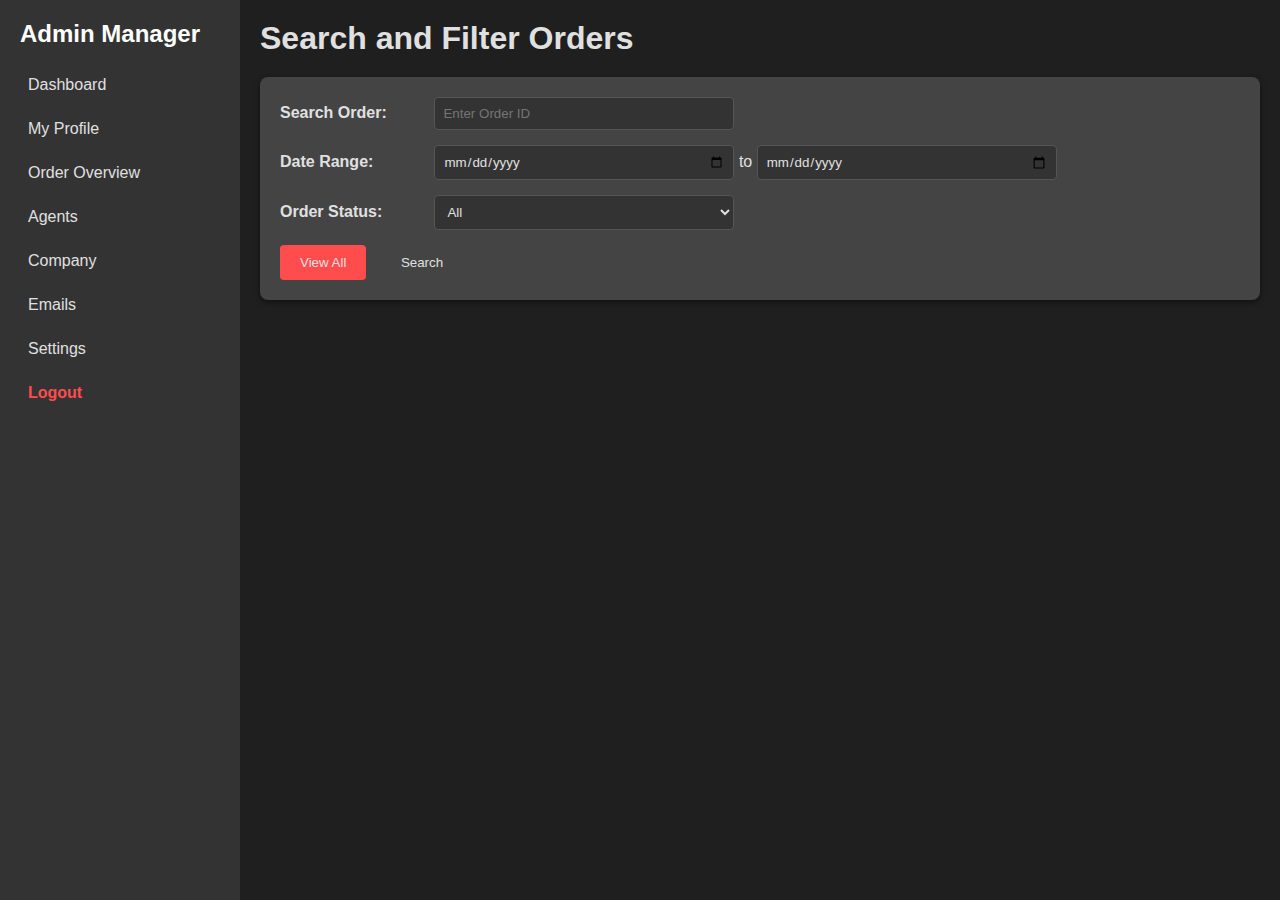
<file: E-Commerce/14_dec_24/order_filter_page/index.html>
<!DOCTYPE html>
<html lang="en">
  <head>
    <meta charset="UTF-8" />
    <meta name="viewport" content="width=device-width, initial-scale=1.0" />
    <title>Admin Manager - Filter Page</title>
    <link rel="stylesheet" href="style.css" />
  </head>
  <body>
    <!-- Sidebar -->
    <aside class="sidebar">
      <h2>Admin Manager</h2>
      <ul>
        <li><a href="#">Dashboard</a></li>
        <li><a href="#">My Profile</a></li>
        <li><a href="#">Order Overview</a></li>
        <li><a href="#">Agents</a></li>
        <li><a href="#">Company</a></li>
        <li><a href="#">Emails</a></li>
        <li><a href="#">Settings</a></li>
        <li><a href="#" class="logout">Logout</a></li>
      </ul>
    </aside>

    <!-- Main Content -->
    <main class="content">
      <header>
        <h1>Search and Filter Orders</h1>
      </header>

      <!-- Search Filters -->
      <section class="filters">
        <form>
          <div class="filter-row">
            <label for="order-id">Search Order:</label>
            <input type="text" id="order-id" placeholder="Enter Order ID" />
          </div>
          <div class="filter-row">
            <label for="date-from">Date Range:</label>
            <input type="date" id="date-from" /> to
            <input type="date" id="date-to" />
          </div>
          <div class="filter-row">
            <label for="status">Order Status:</label>
            <select id="status">
              <option value="all">All</option>
              <option value="pending">Pending</option>
              <option value="completed">Completed</option>
              <option value="shipped">Shipped</option>
            </select>
          </div>
          <div class="buttons">
            <button type="button" class="btn view-all">View All</button>
            <button type="submit" class="btn search">Search</button>
          </div>
        </form>
      </section>
    </main>

    <script src="script.js"></script>
  </body>
</html>
</file>
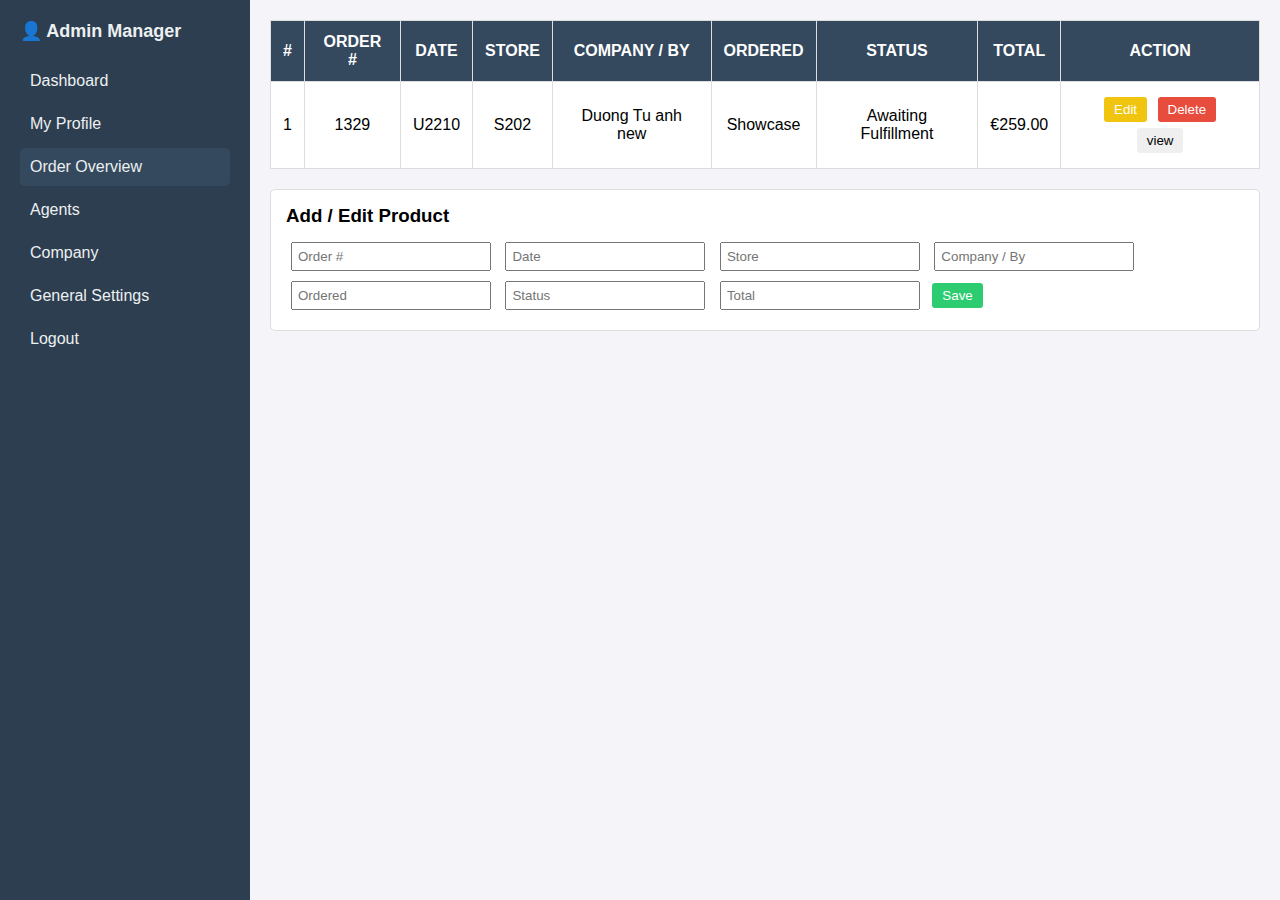
<file: E-Commerce/14_dec_24/view_orders/index.html>
<!DOCTYPE html>
<html lang="en">
  <head>
    <meta charset="UTF-8" />
    <meta name="viewport" content="width=device-width, initial-scale=1.0" />
    <title>Admin Order Overview</title>
    <link rel="stylesheet" href="style.css" />
  </head>
  <body>
    <!-- Sidebar -->
    <div class="sidebar">
      <h2>👤 Admin Manager</h2>
      <ul>
        <li>Dashboard</li>
        <li>My Profile</li>
        <li class="active">Order Overview</li>
        <li>Agents</li>
        <li>Company</li>
        <li>General Settings</li>
        <li>Logout</li>
      </ul>
    </div>

    <!-- Main Content -->
    <div class="main-content">
      <!-- Export Button -->
      <!-- <div class="export-btn">
        <button id="exportCSV">Export CSV ➕</button>
      </div> -->

      <!-- Orders Table -->
      <div class="table-container">
        <table id="orderTable">
          <thead>
            <tr>
              <th>#</th>
              <th>Order #</th>
              <th>Date</th>
              <th>Store</th>
              <th>Company / By</th>
              <th>Ordered</th>
              <th>Status</th>
              <th>Total</th>
              <th>Action</th>
            </tr>
          </thead>
          <tbody>
            <tr>
              <td>1</td>
              <td>1329</td>
              <td>U2210</td>
              <td>S202</td>
              <td>Duong Tu anh new</td>
              <td>Showcase</td>
              <td>Awaiting Fulfillment</td>
              <td>€259.00</td>
              <td>
                <button class="edit-btn">Edit</button>
                <button class="delete-btn">Delete</button>
                <button class="view" onclick="viewProduct()">view</button>
              </td>
            </tr>
          </tbody>
        </table>
      </div>

      <!-- Add New Row Form -->
      <div class="form-container">
        <h3>Add / Edit Product</h3>
        <form id="productForm">
          <input type="text" id="order" placeholder="Order #" required />
          <input type="text" id="date" placeholder="Date" required />
          <input type="text" id="store" placeholder="Store" required />
          <input type="text" id="company" placeholder="Company / By" required />
          <input type="text" id="ordered" placeholder="Ordered" required />
          <input type="text" id="status" placeholder="Status" required />
          <input type="text" id="total" placeholder="Total" required />
          <button type="submit" id="saveBtn">Save</button>
        </form>
      </div>
    </div>

    <script src="script.js"></script>
  </body>
</html>
</file>
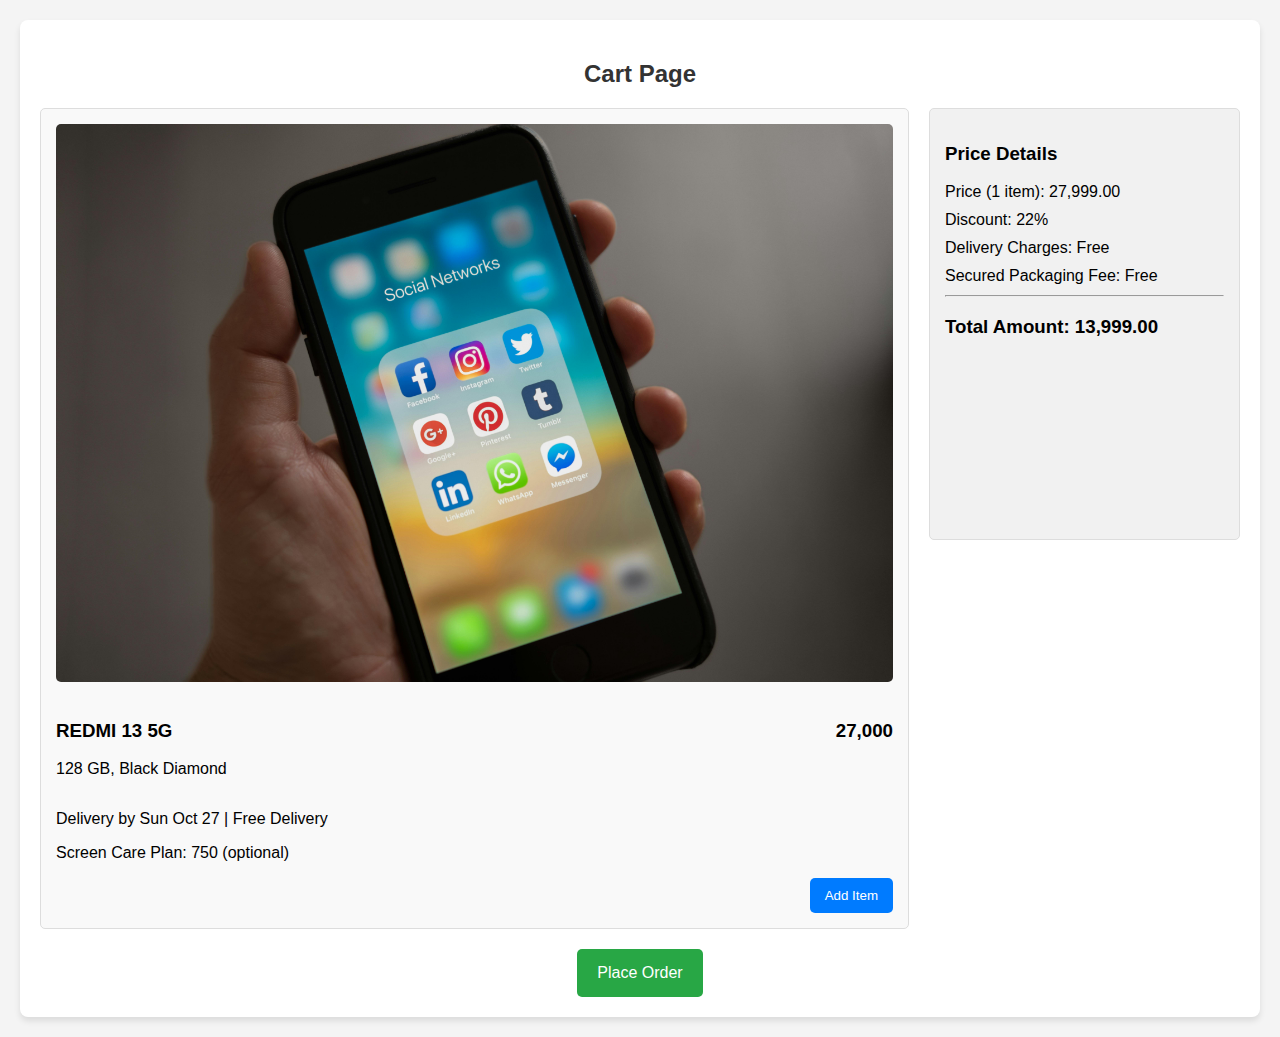
<file: E-Commerce/add_to_cart_index.html>
<!DOCTYPE html>
<html lang="en">
  <head>
    <meta charset="UTF-8" />
    <meta name="viewport" content="width=device-width, initial-scale=1.0" />
    <title>Cart Page</title>
    <style>
      body {
        font-family: Arial, sans-serif;
        margin: 0;
        padding: 0;
        background-color: #f4f4f4;
      }
      .container {
        max-width: 1200px;
        margin: 20px auto;
        background: #fff;
        border-radius: 8px;
        padding: 20px;
        box-shadow: 0 4px 6px rgba(0, 0, 0, 0.1);
      }
      h2 {
        margin-bottom: 20px;
        color: #333;
        text-align: center;
      }
      .cart-section {
        display: flex;
        gap: 20px;
      }
      .product-card {
        flex: 3;
        border: 1px solid #ddd;
        border-radius: 5px;
        padding: 15px;
        background: #f9f9f9;
      }
      .product-card img {
        max-width: 100%;
        border-radius: 5px;
        margin-bottom: 15px;
      }
      .product-details {
        display: flex;
        justify-content: space-between;
        margin-bottom: 10px;
      }
      .product-actions {
        text-align: right;
      }
      .product-actions button {
        padding: 10px 15px;
        background-color: #007bff;
        color: white;
        border: none;
        border-radius: 5px;
        cursor: pointer;
      }
      .product-actions button:hover {
        background-color: #0056b3;
      }
      .price-details {
        flex: 1;
        border: 1px solid #ddd;
        border-radius: 5px;
        padding: 15px;
        background: #f1f1f1;
        max-height: 400px;
      }
      .price-details p {
        margin: 10px 0;
      }
      .place-order {
        text-align: center;
        margin-top: 20px;
      }
      .place-order button {
        padding: 15px 20px;
        background-color: #28a745;
        color: white;
        border: none;
        border-radius: 5px;
        cursor: pointer;
        font-size: 16px;
      }
      .place-order button:hover {
        background-color: #218838;
      }
    </style>
  </head>
  <body>
    <div class="container">
      <h2>Cart Page</h2>

      <div class="cart-section">
        <!-- Product Card -->
        <div class="product-card">
          <img src="iphone.jpg" alt="Product Image" />
          <div class="product-details">
            <div>
              <h3>REDMI 13 5G</h3>
              <p>128 GB, Black Diamond</p>
            </div>
            <div>
              <h3>27,000</h3>
            </div>
          </div>
          <p>Delivery by Sun Oct 27 | Free Delivery</p>
          <p>Screen Care Plan: 750 (optional)</p>
          <div class="product-actions">
            <button onclick="addToCart()">Add Item</button>
          </div>
        </div>

        <!-- Price Details -->
        <div class="price-details">
          <h3>Price Details</h3>
          <p>Price (1 item): 27,999.00</p>
          <p>Discount: 22%</p>
          <p>Delivery Charges: Free</p>
          <p>Secured Packaging Fee: Free</p>
          <hr />
          <h3>Total Amount: 13,999.00</h3>
        </div>
      </div>

      <!-- Place Order Button -->
      <div class="place-order">
        <button onclick="placeOrder()">Place Order</button>
      </div>
    </div>

    <script>
      function addToCart() {
        alert("Item added to the cart!");
      }

      function placeOrder() {
        alert("Your order has been placed successfully!");
        window.location.href = "Animation - 1732789062612 (1).mp4";
      }
    </script>
  </body>
</html>
</file>
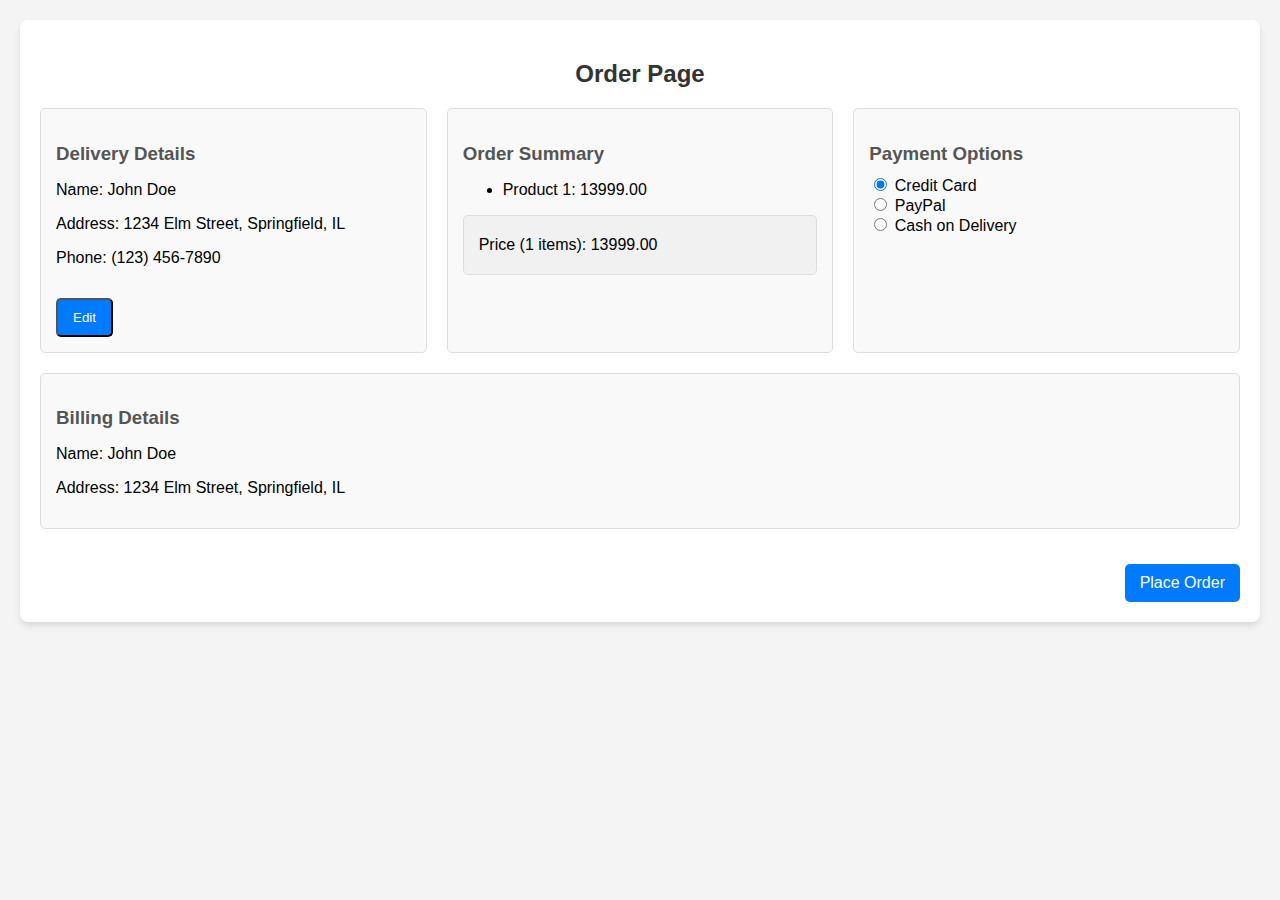
<file: E-Commerce/buy_now_index.html>
<!DOCTYPE html>
<html lang="en">
  <head>
    <meta charset="UTF-8" />
    <meta name="viewport" content="width=device-width, initial-scale=1.0" />
    <title>Order Page</title>
    <style>
      body {
        font-family: Arial, sans-serif;
        margin: 0;
        padding: 0;
        background-color: #f4f4f4;
      }
      .container {
        max-width: 1200px;
        margin: 20px auto;
        background: #fff;
        border-radius: 8px;
        padding: 20px;
        box-shadow: 0 4px 6px rgba(0, 0, 0, 0.1);
      }
      h2 {
        margin-bottom: 20px;
        color: #333;
        text-align: center;
      }
      .sections {
        display: flex;
        flex-wrap: wrap;
        gap: 20px;
      }
      .section {
        flex: 1;
        min-width: 280px;
        border: 1px solid #ddd;
        border-radius: 5px;
        padding: 15px;
        background: #f9f9f9;
      }
      .section h3 {
        margin-bottom: 10px;
        color: #555;
      }
      .price-details {
        border: 1px solid #ddd;
        border-radius: 5px;
        padding: 15px;
        background: #f1f1f1;
      }
      .price-details p {
        margin: 5px 0;
      }
      .button {
        display: inline-block;
        padding: 10px 15px;
        margin-top: 15px;
        background-color: #007bff;
        color: white;
        text-decoration: none;
        border-radius: 5px;
        cursor: pointer;
      }
      .button:hover {
        background-color: #0056b3;
      }
      .actions {
        text-align: right;
        margin-top: 20px;
      }
      .edit-form {
        display: none;
      }
      .edit-form input {
        width: 100%;
        padding: 8px;
        margin-bottom: 10px;
        border: 1px solid #ddd;
        border-radius: 5px;
      }
    </style>
  </head>
  <body>
    <div class="container">
      <h2>Order Page</h2>

      <div class="sections">
        <div class="section delivery-details">
          <h3>Delivery Details</h3>
          <div class="details-view">
            <p>Name: <span id="delivery-name">John Doe</span></p>
            <p>
              Address:
              <span id="delivery-address"
                >1234 Elm Street, Springfield, IL</span
              >
            </p>
            <p>Phone: <span id="delivery-phone">(123) 456-7890</span></p>
            <button class="button" onclick="editDeliveryDetails()">Edit</button>
          </div>
          <form class="edit-form" id="delivery-form">
            <input type="text" id="edit-name" placeholder="Name" />
            <input type="text" id="edit-address" placeholder="Address" />
            <input type="text" id="edit-phone" placeholder="Phone" />
            <button
              type="button"
              class="button"
              onclick="saveDeliveryDetails()"
            >
              Save
            </button>
          </form>
        </div>

        <div class="section order-summary">
          <h3>Order Summary</h3>
          <ul>
            <li>Product 1: 13999.00</li>
            <!-- <li>Product 2: $15.00</li>
            <li>Product 3: $20.00</li> -->
          </ul>
          <div class="price-details">
            <p>Price (1 items): 13999.00</p>
            <!-- <p>Delivery Charges: $5.00</p>
            <p>Total Payable: $50.00</p> -->
          </div>
        </div>

        <div class="section payment-options">
          <h3>Payment Options</h3>
          <form>
            <label>
              <input type="radio" name="payment" value="credit-card" checked />
              Credit Card </label
            ><br />
            <label>
              <input type="radio" name="payment" value="paypal" />
              PayPal </label
            ><br />
            <label>
              <input type="radio" name="payment" value="cod" /> Cash on Delivery
            </label>
          </form>
        </div>

        <div class="section billing">
          <h3>Billing Details</h3>
          <p>Name: John Doe</p>
          <p>Address: 1234 Elm Street, Springfield, IL</p>
        </div>
      </div>

      <div class="actions">
        <a href="Animation - 1732789062612 (1).mp4" class="button"
          >Place Order</a
        >
      </div>
    </div>

    <script>
      function editDeliveryDetails() {
        document.querySelector(".details-view").style.display = "none";
        document.querySelector(".edit-form").style.display = "block";

        // Prefill form with existing details
        document.getElementById("edit-name").value =
          document.getElementById("delivery-name").innerText;
        document.getElementById("edit-address").value =
          document.getElementById("delivery-address").innerText;
        document.getElementById("edit-phone").value =
          document.getElementById("delivery-phone").innerText;
      }

      function saveDeliveryDetails() {
        // Save updated details
        const updatedName = document.getElementById("edit-name").value;
        const updatedAddress = document.getElementById("edit-address").value;

        document.getElementById("delivery-name").innerText = updatedName;
        document.getElementById("delivery-address").innerText = updatedAddress;
        document.getElementById("delivery-phone").innerText =
          document.getElementById("edit-phone").value;

        // Update billing details
        const billingSection = document.querySelector(".section.billing");
        billingSection.querySelector(
          "p:nth-child(2)"
        ).innerText = `Name: ${updatedName}`;
        billingSection.querySelector(
          "p:nth-child(3)"
        ).innerText = `Address: ${updatedAddress}`;

        // Switch back to view mode
        document.querySelector(".edit-form").style.display = "none";
        document.querySelector(".details-view").style.display = "block";
      }
    </script>
  </body>
</html>
</file>
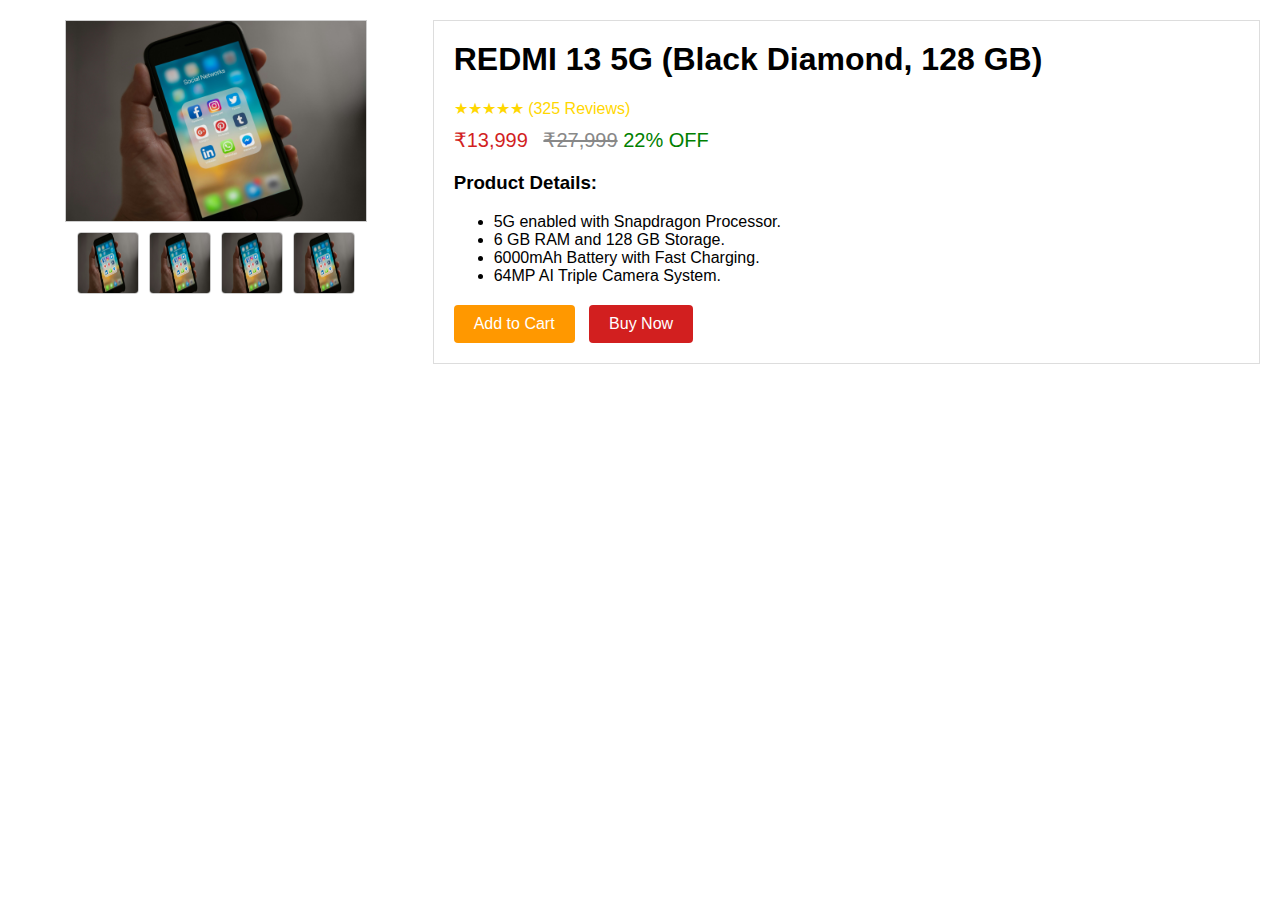
<file: E-Commerce/product_list_index.html>
<!DOCTYPE html>
<html lang="en">
  <head>
    <meta charset="UTF-8" />
    <meta name="viewport" content="width=device-width, initial-scale=1.0" />
    <title>Product Details</title>
    <style>
      body {
        font-family: Arial, sans-serif;
        margin: 0;
        padding: 0;
      }

      .container {
        display: flex;
        margin: 20px;
      }

      .image-gallery {
        flex: 1;
        display: flex;
        flex-direction: column;
        align-items: center;
        margin-right: 20px;
      }

      .main-image {
        width: 300px;
        height: auto;
        border: 1px solid #ccc;
        margin-bottom: 10px;
      }

      .thumbnail-gallery {
        display: flex;
        justify-content: center;
        gap: 10px;
      }

      .thumbnail-gallery img {
        width: 60px;
        height: 60px;
        cursor: pointer;
        border: 1px solid #ccc;
        border-radius: 4px;
      }

      .thumbnail-gallery img:hover {
        border: 2px solid #d21f1f;
      }

      .product-info {
        flex: 2;
        padding: 20px;
        border: 1px solid #ddd;
      }

      .product-info h1 {
        margin-top: 0;
      }

      .ratings {
        color: gold;
        margin-bottom: 10px;
      }

      .price {
        margin: 10px 0;
        font-size: 20px;
        color: #d21f1f;
      }

      .original-price {
        text-decoration: line-through;
        color: #888;
        margin-left: 10px;
      }

      .product-details {
        margin: 20px 0;
      }

      .actions {
        margin-top: 20px;
      }

      .actions button {
        padding: 10px 20px;
        margin-right: 10px;
        border: none;
        cursor: pointer;
        font-size: 16px;
        border-radius: 4px;
      }

      .add-to-cart {
        background-color: #ff9800;
        color: white;
      }

      .buy-now {
        background-color: #d21f1f;
        color: white;
      }

      .add-to-cart:hover {
        background-color: #e68900;
        filter: drop-shadow(0px 0px 10px rgba(0, 0, 0, 0.5));
      }

      .buy-now:hover {
        background-color: #b81e1e;
        filter: drop-shadow(0px 0px 10px rgba(0, 0, 0, 0.5));
      }
    </style>
  </head>
  <body>
    <div class="container">
      <div class="image-gallery">
        <!-- Main Image -->
        <img
          src="iphone.jpg"
          alt="Main Product Image"
          class="main-image"
          id="mainImage"
        />

        <!-- Thumbnail Gallery -->
        <div class="thumbnail-gallery">
          <img
            src="iphone.jpg"
            alt="Thumbnail 1"
            onclick="changeMainImage(this.src)"
          />
          <img
            src="iphone.jpg"
            alt="Thumbnail 2"
            onclick="changeMainImage(this.src)"
          />
          <img
            src="iphone.jpg"
            alt="Thumbnail 3"
            onclick="changeMainImage(this.src)"
          />
          <img
            src="iphone.jpg"
            alt="Thumbnail 4"
            onclick="changeMainImage(this.src)"
          />
        </div>
      </div>

      <div class="product-info">
        <h1>REDMI 13 5G (Black Diamond, 128 GB)</h1>
        <div class="ratings">
          <span>★</span><span>★</span><span>★</span><span>★</span><span>★</span>
          <span>(325 Reviews)</span>
        </div>
        <div class="price">
          ₹13,999 <span class="original-price">₹27,999</span>
          <span style="color: green">22% OFF</span>
        </div>
        <div class="product-details">
          <h3>Product Details:</h3>
          <ul>
            <li>5G enabled with Snapdragon Processor.</li>
            <li>6 GB RAM and 128 GB Storage.</li>
            <li>6000mAh Battery with Fast Charging.</li>
            <li>64MP AI Triple Camera System.</li>
          </ul>
        </div>
        <div class="actions">
          <a href="add_to_cart_index.html"
            ><button class="add-to-cart" onclick="addCart()">
              Add to Cart
            </button></a
          >
          <a href="buy_now_index.html"
            ><button class="buy-now" onclick="buyNow()">Buy Now</button></a
          >
        </div>
      </div>
    </div>

    <script>
      // Function to change the main image when a thumbnail is clicked
      function changeMainImage(src) {
        document.getElementById("mainImage").src = src;
      }
      function buyNow() {
        alert("Buying");
      }
      function addCart() {
        alert("add to cart");
      }
    </script>
  </body>
</html>
</file>
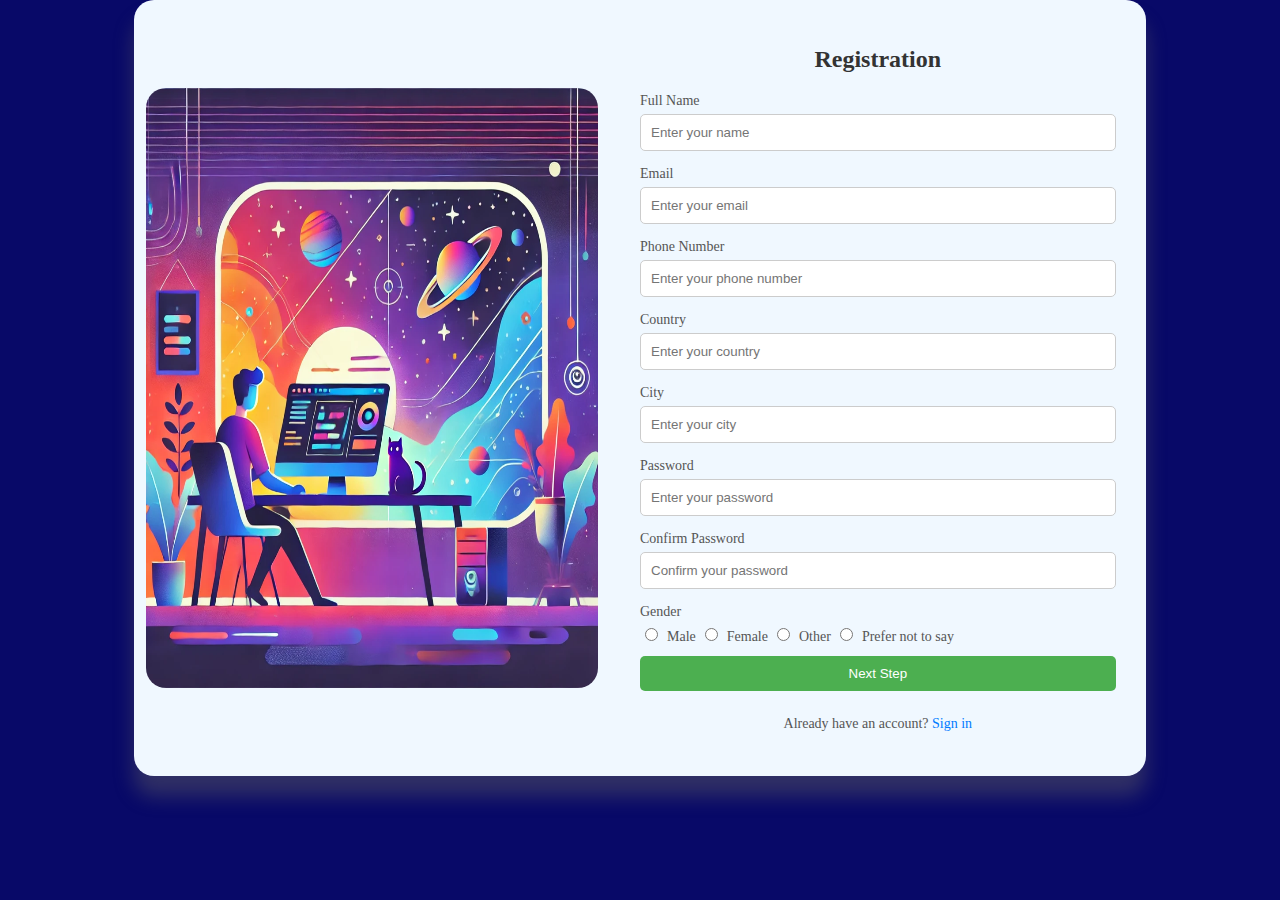
<file: E-Commerce/registration_page_index.html>
<!DOCTYPE html>
<html lang="en">
  <head>
    <meta charset="UTF-8" />
    <meta name="viewport" content="width=device-width, initial-scale=1.0" />
    <title>Registration Page</title>
    <link rel="stylesheet" href="registration_page_style.css" />
  </head>
  <body>
    <div class="background-image">
      <div class="container">
        <!--Image Section -->
        <div class="image-section">
          <img src="registration_page_image.jpg" />
        </div>

        <!-- Registration Form Section -->
        <div class="form-section">
          <h1>Registration</h1>
          <form id="registrationForm" onsubmit="return validateForm()">
            <label for="fullName">Full Name</label>
            <input
              type="text"
              id="fullName"
              name="fullName"
              placeholder="Enter your name"
              required
            />

            <label for="email">Email</label>
            <input
              type="email"
              id="email"
              name="email"
              placeholder="Enter your email"
              required
            />

            <label for="phone">Phone Number</label>
            <input
              type="tel"
              id="phone"
              name="phone"
              placeholder="Enter your phone number"
              required
            />

            <label for="country">Country</label>
            <input
              type="text"
              id="country"
              name="country"
              placeholder="Enter your country"
              required
            />

            <label for="city">City</label>
            <input
              type="text"
              id="city"
              name="city"
              placeholder="Enter your city"
              required
            />

            <label for="password">Password</label>
            <input
              type="password"
              id="password"
              name="password"
              placeholder="Enter your password"
              required
            />

            <label for="confirmPassword">Confirm Password</label>
            <input
              type="password"
              id="confirmPassword"
              name="confirmPassword"
              placeholder="Confirm your password"
              required
            />

            <label>Gender</label>
            <div>
              <input type="radio" id="male" name="gender" value="Male" />
              <label for="male">Male</label>

              <input type="radio" id="female" name="gender" value="Female" />
              <label for="female">Female</label>

              <input type="radio" id="other" name="gender" value="Other" />
              <label for="other">Other</label>

              <input
                type="radio"
                id="preferNotSay"
                name="gender"
                value="Prefer not to say"
              />
              <label for="preferNotSay">Prefer not to say</label>
            </div>

            <button type="submit">Next Step</button>
          </form>
          <p>Already have an account? <a href="#">Sign in</a></p>
        </div>
      </div>
    </div>
    <script src="registration_page_script.js"></script>
  </body>
</html>
</file>
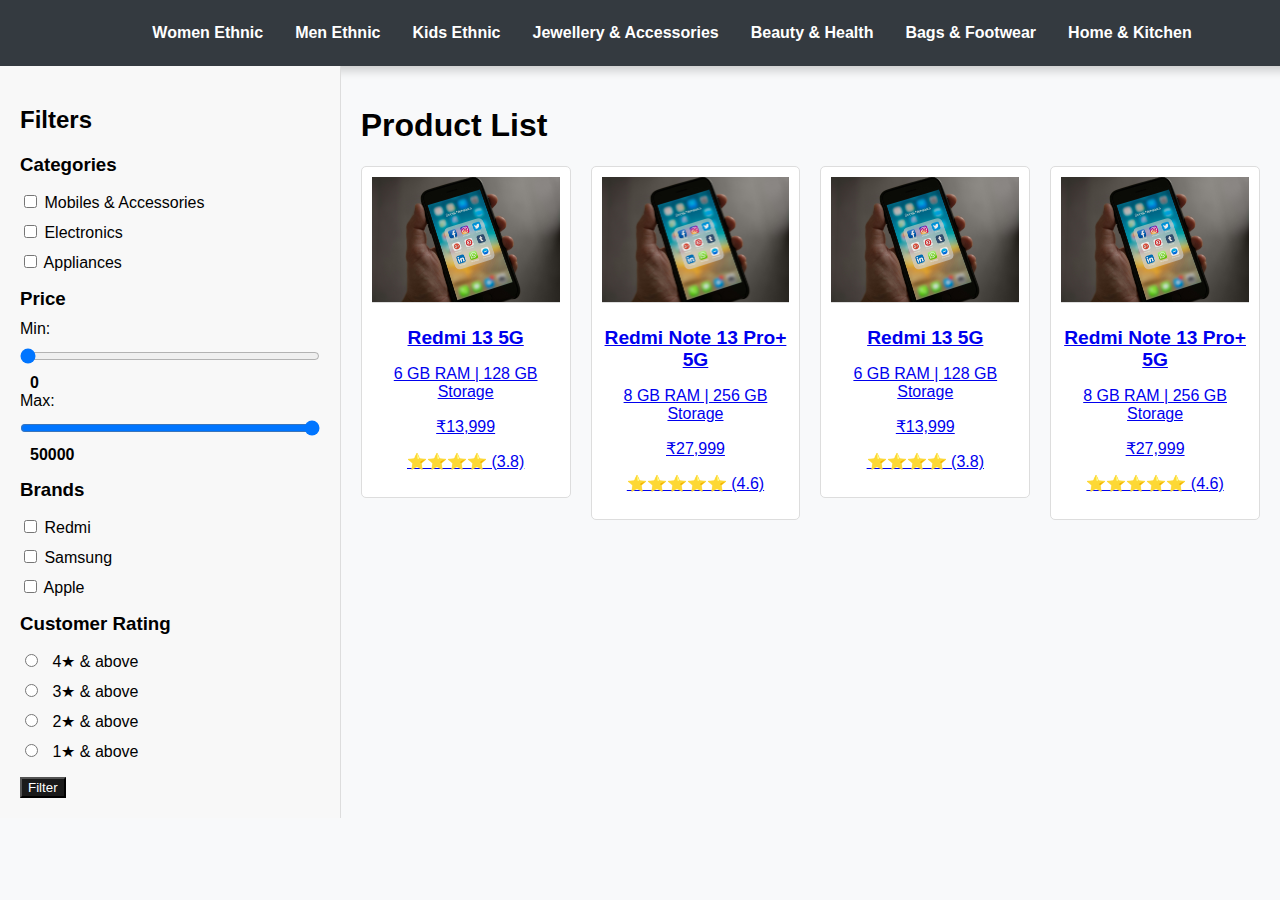
<file: E-Commerce/section_page_index.html>
<!DOCTYPE html>
<html lang="en">
  <head>
    <meta charset="UTF-8" />
    <meta name="viewport" content="width=device-width, initial-scale=1.0" />
    <title>Product List Page</title>
    <link rel="stylesheet" href="section_page_style.css" />
  </head>
  <body>
    <!-- Navbar -->
    <nav class="navbar-section">
      <ul class="nav-menu">
        <li class="dropdown">
          <a href="#" class="dropbtn">Women Ethnic</a>
          <div class="dropdown-content">
            <h3>Fashion Jewellery</h3>
            <a href="#">Necklaces</a>
            <a href="#">Earrings</a>
            <a href="#">Bracelets</a>
          </div>
        </li>
        <li class="dropdown">
          <a href="#" class="dropbtn">Men Ethnic</a>
          <div class="dropdown-content">
            <h3>Fashion Jewellery</h3>
            <a href="#">Necklaces</a>
            <a href="#">Earrings</a>
            <a href="#">Bracelets</a>
          </div>
        </li>
        <li class="dropdown">
          <a href="#" class="dropbtn">Kids Ethnic</a>
          <div class="dropdown-content">
            <h3>Fashion Jewellery</h3>
            <a href="#">Necklaces</a>
            <a href="#">Earrings</a>
            <a href="#">Bracelets</a>
          </div>
        </li>
        <li class="dropdown">
          <a href="#" class="dropbtn">Jewellery & Accessories</a>
          <div class="dropdown-content">
            <h3>Fashion Jewellery</h3>
            <a href="#">Necklaces</a>
            <a href="#">Earrings</a>
            <a href="#">Bracelets</a>
          </div>
        </li>
        <li class="dropdown">
          <a href="#" class="dropbtn">Beauty & Health</a>
          <div class="dropdown-content">
            <h3>Hair Care</h3>
            <a href="#">Shampoos</a>
            <a href="#">Conditioners</a>
          </div>
        </li>
        <li class="dropdown">
          <a href="#" class="dropbtn">Bags & Footwear</a>
          <div class="dropdown-content">
            <h3>Women's Bags</h3>
            <a href="#">Handbags</a>
            <a href="#">Clutches</a>
          </div>
        </li>
        <li class="dropdown">
          <a href="#" class="dropbtn">Home & Kitchen</a>
          <div class="dropdown-content">
            <h3>Cookware</h3>
            <a href="#">Pots & Pans</a>
            <a href="#">Pressure Cookers</a>
          </div>
        </li>
      </ul>
    </nav>
    <div class="container">
      <!-- Sidebar for Filters -->
      <aside class="sidebar">
        <h2>Filters</h2>
        <div class="filter-section">
          <h3>Categories</h3>
          <ul>
            <li>
              <input type="checkbox" id="mobiles" /> Mobiles & Accessories
            </li>
            <li><input type="checkbox" id="electronics" /> Electronics</li>
            <li><input type="checkbox" id="appliances" /> Appliances</li>
          </ul>
        </div>
        <div class="filter-section">
          <h3>Price</h3>
          <label for="min-price">Min:</label>
          <input
            type="range"
            id="min-price"
            min="0"
            max="50000"
            step="500"
            value="0"
          />
          <span id="min-price-value">0</span>
          <br />
          <label for="max-price">Max:</label>
          <input
            type="range"
            id="max-price"
            min="0"
            max="50000"
            step="500"
            value="50000"
          />
          <span id="max-price-value">50000</span>
        </div>
        <div class="filter-section">
          <h3>Brands</h3>
          <ul>
            <li><input type="checkbox" id="redmi" /> Redmi</li>
            <li><input type="checkbox" id="samsung" /> Samsung</li>
            <li><input type="checkbox" id="apple" /> Apple</li>
          </ul>
        </div>
        <div class="filter-section">
          <h3>Customer Rating</h3>
          <ul>
            <li>
              <input
                type="radio"
                id="rating-4"
                name="customer-rating"
                value="4"
              />
              <label for="rating-4">4★ & above</label>
            </li>
            <li>
              <input
                type="radio"
                id="rating-3"
                name="customer-rating"
                value="3"
              />
              <label for="rating-3">3★ & above</label>
            </li>
            <li>
              <input
                type="radio"
                id="rating-2"
                name="customer-rating"
                value="2"
              />
              <label for="rating-2">2★ & above</label>
            </li>
            <li>
              <input
                type="radio"
                id="rating-1"
                name="customer-rating"
                value="1"
              />
              <label for="rating-1">1★ & above</label>
            </li>
          </ul>
          <button class="btn" style="background-color: #1a1a1a;
          color: white;
          display: felx;
          justify-content: center;
          align-items: center;
          ">Filter</button>
        </div>
      </aside>

      <!-- Product List -->
      <main class="product-list">
        <h1>Product List</h1>
        <div class="products">
          <a href="product_list_index.html">
            <div class="product-card">
              <img src="iphone.jpg" alt="Product 1" />
              <h2>Redmi 13 5G</h2>
              <p>6 GB RAM | 128 GB Storage</p>
              <p>₹13,999</p>
              <p>⭐⭐⭐⭐ (3.8)</p>
            </div>
          </a>
          <a href="product_list_index.html">
            <div class="product-card">
              <img src="iphone.jpg" alt="Product 2" />
              <h2>Redmi Note 13 Pro+ 5G</h2>
              <p>8 GB RAM | 256 GB Storage</p>
              <p>₹27,999</p>
              <p>⭐⭐⭐⭐⭐ (4.6)</p>
            </div>
          </a>
          <a href="product_list_index.html">
            <div class="product-card">
              <img src="iphone.jpg" alt="Product 1" />
              <h2>Redmi 13 5G</h2>
              <p>6 GB RAM | 128 GB Storage</p>
              <p>₹13,999</p>
              <p>⭐⭐⭐⭐ (3.8)</p>
            </div>
          </a>
          <a href="product_list_index.html" class="product-link">
            <div class="product-card">
              <img src="iphone.jpg" alt="Product 2" />
              <h2>Redmi Note 13 Pro+ 5G</h2>
              <p>8 GB RAM | 256 GB Storage</p>
              <p>₹27,999</p>
              <p>⭐⭐⭐⭐⭐ (4.6)</p>
            </div>
          </a>
          <!-- Add more product cards as needed -->
        </div>
      </main>
    </div>

    <script src="section_page_script.js"></script>
  </body>
</html>
</file>
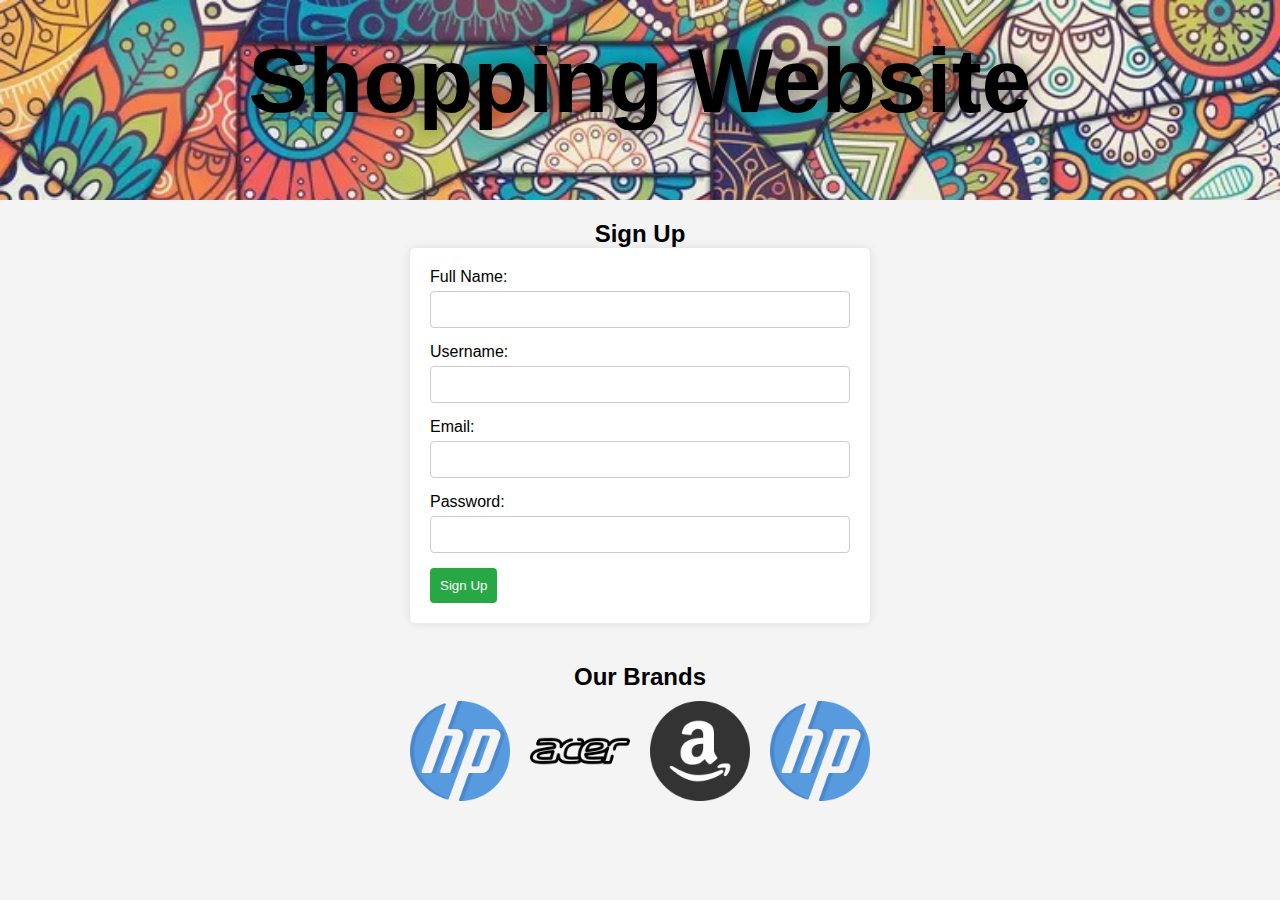
<file: E-Commerce/sign_up page_index.html>
<!DOCTYPE html>
<html lang="en">
  <head>
    <meta charset="UTF-8" />
    <meta name="viewport" content="width=device-width, initial-scale=1.0" />
    <title>Sign Up - Shopping Website</title>
    <link rel="stylesheet" href="sign_up page_style.css" />
  </head>
  <body>
    <header>
      <div class="head">
        <h1 id="heading">Shopping Website</h1>
      </div>
    </header>

    <div class="container">
      <h2 style="text-align: center">Sign Up</h2>
      <form id="signupForm" class="signup-form">
        <div class="input-group">
          <label for="name">Full Name:</label>
          <input type="text" id="name" name="name" required />
        </div>
        <div class="input-group">
          <label for="username">Username:</label>
          <input type="text" id="username" name="username" required />
        </div>
        <div class="input-group">
          <label for="email">Email:</label>
          <input type="email" id="email" name="email" required />
        </div>
        <div class="input-group">
          <label for="password">Password:</label>
          <input type="password" id="password" name="password" required />
        </div>
        <button type="submit">Sign Up</button>
        <p id="error-message" class="error"></p>
      </form>
    </div>

    <footer class="branding">
      <h2>Our Brands</h2>
      <div class="brand-logos">
        <img src="hp.png" alt="Brand 1" />
        <img src="acer.png" alt="Brand 2" />
        <img src="social.png" alt="Brand 3" />
        <img src="hp.png" alt="Brand 4" />
      </div>
    </footer>

    <script src="sign_up page_script.js"></script>
  </body>
</html>
</file>
<file: E-Commerce/14_dec_24/view_orders/style.css>
/* General Styles */
button {
  padding: 5px 10px;
  margin: 3px;
  cursor: pointer;
  border: none;
  border-radius: 3px;
}

button.edit-btn {
  background-color: #f1c40f;
  color: white;
}

button.delete-btn {
  background-color: #e74c3c;
  color: white;
}

button#saveBtn {
  background-color: #2ecc71;
  color: white;
}

input {
  margin: 5px;
  padding: 5px;
  width: 200px;
}

/* Add Product Form */
.form-container {
  margin-top: 20px;
  background: #fff;
  padding: 15px;
  border: 1px solid #ddd;
  border-radius: 5px;
}

.form-container h3 {
  margin-bottom: 10px;
}

/* Reset Styles */
* {
  margin: 0;
  padding: 0;
  box-sizing: border-box;
  font-family: Arial, sans-serif;
}

body {
  display: flex;
  background-color: #f4f4f9;
  min-height: 100vh;
}

/* Sidebar */
.sidebar {
  background-color: #2c3e50;
  color: #ecf0f1;
  width: 250px;
  padding: 20px;
  min-height: 100vh;
}

.sidebar h2 {
  font-size: 18px;
  margin-bottom: 20px;
}

.sidebar ul {
  list-style: none;
}

.sidebar li {
  padding: 10px;
  margin: 5px 0;
  cursor: pointer;
}

.sidebar li.active,
.sidebar li:hover {
  background-color: #34495e;
  border-radius: 5px;
}

/* Main Content */
.main-content {
  flex: 1;
  padding: 20px;
}

header h1 {
  font-size: 28px;
}

header p {
  margin: 10px 0 20px;
}

/* Export Button */
.export-btn {
  text-align: right;
  margin-bottom: 20px;
}

.export-btn button {
  background-color: #3498db;
  color: white;
  border: none;
  padding: 10px 20px;
  cursor: pointer;
  border-radius: 5px;
  font-size: 16px;
}

.export-btn button:hover {
  background-color: #2980b9;
}

/* Table Styling */
.table-container {
  overflow-x: auto;
}

table {
  width: 100%;
  border-collapse: collapse;
  background: white;
}

th,
td {
  border: 1px solid #ddd;
  text-align: center;
  padding: 12px;
}

th {
  background-color: #34495e;
  color: white;
  text-transform: uppercase;
}

tr:nth-child(even) {
  background-color: #f9f9f9;
}

tr:hover {
  background-color: #f2f2f2;
}
</file>
<file: E-Commerce/registration_page_style.css>
body{
    margin-top: 0px;
    margin-bottom: 0px;
    background-color: #080968;
}
/*Background Image*/
.background-image {
    position: relative;
    top: 0;
    left: 0;
    width: 100%;
    height: 100%;

}
/* Main Container */
.container {
    display: flex;
    justify-content: center;
    align-items: center;
    width: 80%;
    height: 70%;
    margin: auto;
    background: rgba(255, 255, 255, 0.1);
    box-shadow: 0 20px 20px rgba(100, 98, 97, 0.44);
    border-radius: 20px;
    background-color: aliceblue;
}
/*Image Section*/
.image-section {
    flex: 1;
    display: flex;
    justify-content: center;
    align-items: center;
    /* background: rgba(0, 0, 0, 0.3);  */
    border-top-left-radius: 10px;
    border-bottom-left-radius: 10px;
}
.image-section img {
    max-width: 95%;
    height: 600px;
    border-radius: 20px;
}
/*Form Section*/
.form-section {
    flex: 1;
    padding: 30px;
    /* background: white; */
    border-top-right-radius: 10px;
    border-bottom-right-radius: 10px; 
}

h1 {
    font-size: 24px;
    margin-bottom: 20px;
    color: #333;
    text-align: center;
}

form {
    display: flex;
    flex-direction: column;
}

label {
    font-size: 14px;
    margin-bottom: 5px;
    color: #555;
}

input, button {
    padding: 10px;
    margin-bottom: 15px;
    border: 1px solid #ccc;
    border-radius: 5px;
}

input[type="radio"] {
    margin-right: 5px;
}

button {
    background-color: #4CAF50;
    color: white;
    border: none;
    cursor: pointer;
}

button:hover {
    background-color: #45a049;
}

p {
    margin-top: 10px;
    font-size: 14px;
    color: #555;
    text-align: center;
}

p a {
    color: #007BFF;
    text-decoration: none;
}

p a:hover {
    text-decoration: underline;
}
</file>
<file: E-Commerce/section_page_style.css>
/* General Styles */
body {
  font-family: Arial, sans-serif;
  margin: 0;
  padding: 0;
  background-color: #f8f9fa;
  flex-direction: column;
  justify-content: center;
  align-items: center;
}

/* Navbar Styles */
.navbar-section {
  width: 100%;
  position: static; /* Changed from fixed to static */
  background-color: #343a40;
  padding: 1em 2em;
  box-shadow: 0 4px 10px rgba(0, 0, 0, 0.2);
  z-index: 1000;
}

.nav-menu {
  display: flex;
  justify-content: center;
  list-style: none;
  margin: 0;
  padding: 0;
}

.nav-menu li {
  position: relative;
}

.nav-menu a {
  color: white;
  text-decoration: none;
  padding: 0.5em 1em;
  display: block;
  font-weight: bold;
}

/* Dropdown Button */
.dropbtn {
  cursor: pointer;
  transition: background-color 0.3s ease;
}

.dropbtn:hover {
  background-color: #495057;
  border-radius: 5px;
}

/* Dropdown Content */
.dropdown-content {
  display: none;
  position: absolute;
  background-color: white;
  box-shadow: 0 4px 8px rgba(0, 0, 0, 0.2);
  z-index: 1;
  min-width: 200px;
  padding: 1em;
  border-radius: 5px;
}

.dropdown-content a {
  color: #343a40;
  padding: 0.5em 0;
  text-decoration: none;
  display: block;
  transition: color 0.3s ease;
}

.dropdown-content a:hover {
  color: #007bff;
}

.dropdown-content h3 {
  font-size: 1.2em;
  margin-top: 0;
}

.dropdown-content hr {
  border: 0.5px solid #ddd;
  margin: 0.5em 0;
}

/* Dropdown Hover Behavior */
.dropdown:hover .dropdown-content {
  display: block;
}

.dropdown:hover .dropbtn {
  background-color: #495057;
}

/* Media Query for Mobile */
@media (max-width: 768px) {
  .nav-menu {
    flex-direction: column;
    text-align: center;
  }

  .nav-menu li {
    text-align: center;
  }
}

.container {
  display: flex;
}

.sidebar {
  width: 25%;
  padding: 20px;
  background-color: #f8f8f8;
  border-right: 1px solid #ddd;
}

.sidebar h2 {
  margin-bottom: 20px;
}

.filter-section h3 {
  margin: 15px 0 10px;
}

.filter-section ul {
  list-style: none;
  padding: 0;
}

.filter-section ul li {
  margin-bottom: 10px;
}

.filter-section input[type="range"] {
  width: 100%;
  margin: 10px 0;
}

.filter-section span {
  font-weight: bold;
  margin-left: 10px;
}

.product-list {
  width: 75%;
  padding: 20px;
}

.products {
  display: grid;
  grid-template-columns: repeat(auto-fit, minmax(200px, 1fr));
  gap: 20px;
}

.product-card {
  border: 1px solid #ddd;
  border-radius: 5px;
  padding: 10px;
  text-align: center;
  background-color: #fff;
}

.product-card img {
  max-width: 100%;
  border-bottom: 1px solid #ddd;
  margin-bottom: 10px;
}

.product-card h2 {
  font-size: 1.2em;
  margin: 10px 0;
}

/* styles.css */
.filter-section ul {
  list-style: none;
  padding: 0;
}

.filter-section ul li {
  margin-bottom: 10px;
}

.filter-section input[type="radio"] {
  margin-right: 10px;
}
/* .product-link {
  filter: drop-shadow(0px 0px 10px rgba(0, 0, 0, 0.5));
} */

.product-card:hover {
  filter: drop-shadow(0px 0px 10px rgba(0, 0, 0, 0.5));
}
</file>
<file: E-Commerce/sign_up page_style.css>
body {
  font-family: Arial, sans-serif;
  background-color: #f4f4f4;
}
* {
  margin: 0;
  padding: 0;
  box-sizing: border-box;
  overflow: hidden;
}
header {
  height: auto;
  width: auto;
}

.head {
  height: 200px;
  width: 100%;
  background-image: url("bg.webp");
  background-repeat: no-repeat;
  background-size: cover;
  text-align: center;
}

#heading {
  height: 100px;
  background-image: -webkit-linear-gradient(to left, 0% #ffff00, 100% #00ff00);
  text-align: center;
  font-size: 90px;
  font-weight: bold;
  margin-top: 30px;
  filter: drop-shadow(0px 0px 10px rgba(0, 0, 0, 0.5));
}

.container {
  max-width: 500px;
  margin: auto;
  padding: 20px;
}

button {
  background-color: rgba(0, 0, 0, 0.5);
  color: white;
  border: none;
  padding: 10px;
  cursor: pointer;
}

.signup-form {
  background-color: white;
  padding: 20px;
  border-radius: 5px;
  box-shadow: 0 0 10px rgba(0, 0, 0, 0.1);
  margin-bottom: 20px;
}

.input-group {
  margin-bottom: 15px;
}

label {
  display: block;
  margin-bottom: 5px;
}

input {
  width: 100%;
  padding: 10px;
  border: 1px solid #ccc;
  border-radius: 4px;
}

button[type="submit"] {
  background-color: #28a745;
  color: white;
  border: none;
  border-radius: 4px;
  cursor: pointer;
}

button[type="submit"]:hover {
  background-color: #218838;
}

.error {
  color: red;
  text-align: center;
}

.branding {
  text-align: center;
}

.brand-logos {
  display: flex;
  justify-content: center;
  flex-wrap: wrap;
}

.brand-logos img {
  margin: 10px;
  max-width: 100px; /* Adjust the size of brand logos */
  height: auto;
}
</file>
<file: E-Commerce/14_dec_24/order_filter_page/style.css>
/* General Reset */
* {
  margin: 0;
  padding: 0;
  box-sizing: border-box;
  font-family: Arial, sans-serif;
}

body {
  display: flex;
  height: 100vh;
  background-color: #1f1f1f;
  color: #e0e0e0;
}

/* Sidebar */
.sidebar {
  width: 240px;
  background-color: #333;
  padding: 20px;
}

.sidebar h2 {
  font-size: 1.5rem;
  color: #fff;
  margin-bottom: 20px;
}

.sidebar ul {
  list-style: none;
}

.sidebar ul li {
  margin: 10px 0;
}

.sidebar ul li a {
  color: #e0e0e0;
  text-decoration: none;
  display: block;
  padding: 8px;
  border-radius: 4px;
}

.sidebar ul li a:hover,
.sidebar ul li a.active {
  background-color: #555;
}

.sidebar .logout {
  color: #ff4d4d;
  font-weight: bold;
}

/* Main Content */
.content {
  flex: 1;
  padding: 20px;
}

header h1 {
  font-size: 2rem;
  margin-bottom: 20px;
}

/* Filter Section */
.filters form {
  background-color: #444;
  padding: 20px;
  border-radius: 8px;
  box-shadow: 0 2px 5px rgba(0, 0, 0, 0.5);
}

.filter-row {
  margin-bottom: 15px;
}

.filter-row label {
  display: inline-block;
  width: 150px;
  font-weight: bold;
}

.filter-row input,
.filter-row select {
  padding: 8px;
  width: calc(100% - 160px);
  max-width: 300px;
  background-color: #333;
  color: #e0e0e0;
  border: 1px solid #555;
  border-radius: 4px;
}

.buttons {
  margin-top: 10px;
}

.btn {
  background-color: #444;
  color: #e0e0e0;
  padding: 10px 20px;
  border: none;
  cursor: pointer;
  margin-right: 10px;
  border-radius: 4px;
}

.btn:hover {
  background-color: #555;
}

.view-all {
  background-color: #ff4d4d;
}

.view-all:hover {
  background-color: #ff6b6b;
}
</file>
